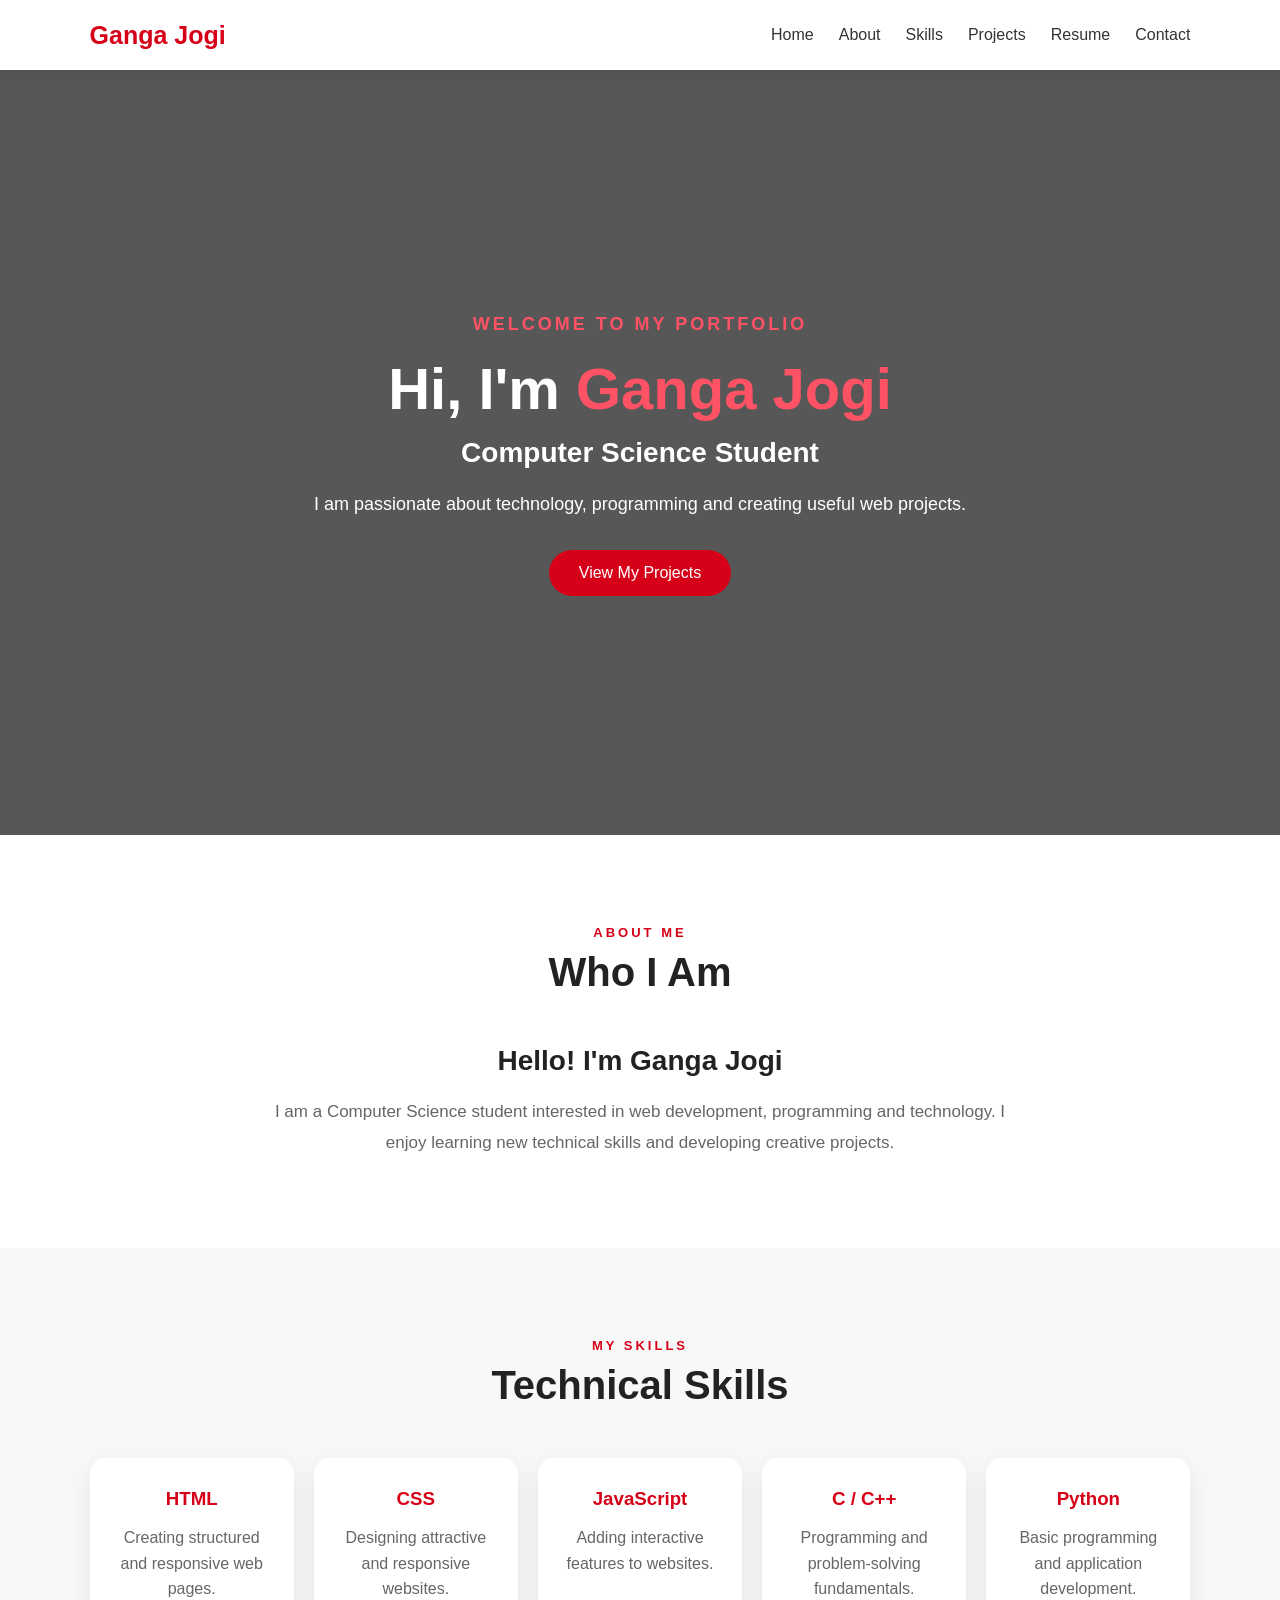
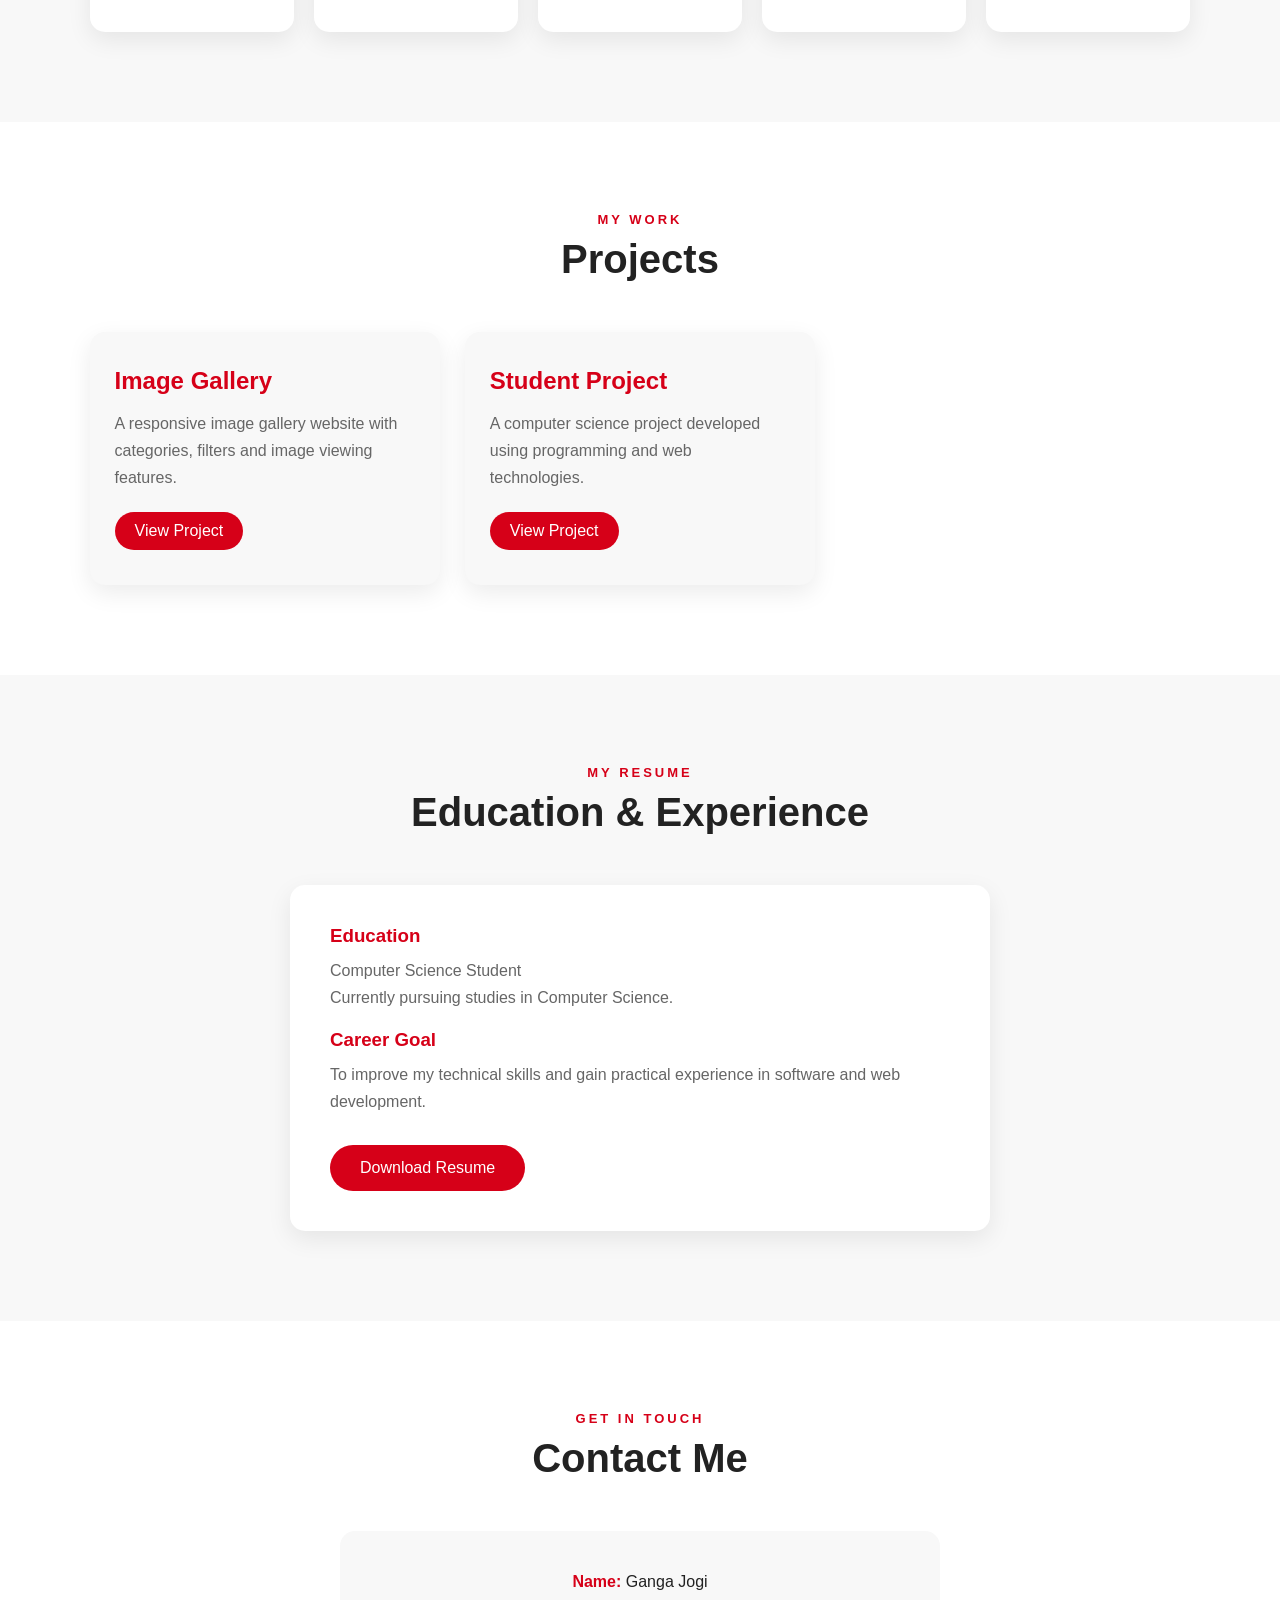
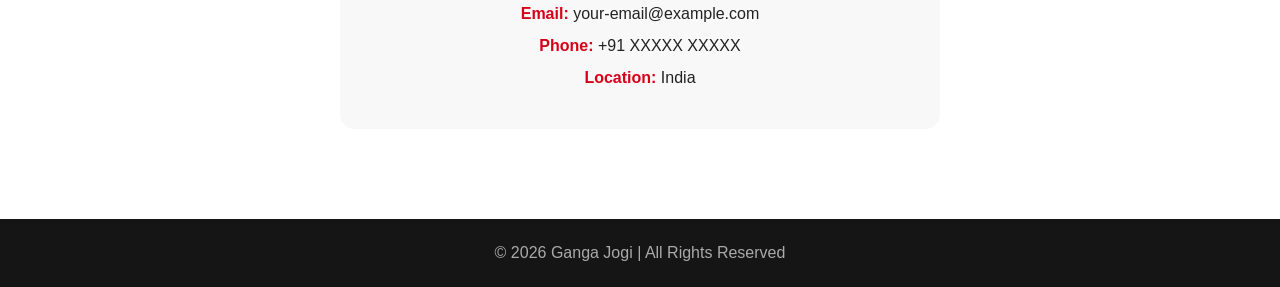
<file: index.html>
<!DOCTYPE html>
<html lang="en">

<head>
    <meta charset="UTF-8">
    <meta name="viewport" content="width=device-width, initial-scale=1.0">

    <title>Ganga Jogi | Portfolio</title>

    <link rel="stylesheet" href="style.css">
</head>

<body>

    <!-- ================= HEADER ================= -->

    <header>
        <div class="logo">Ganga Jogi</div>

        <nav>
            <a href="#home">Home</a>
            <a href="#about">About</a>
            <a href="#skills">Skills</a>
            <a href="#projects">Projects</a>
            <a href="#resume">Resume</a>
            <a href="#contact">Contact</a>
        </nav>
    </header>


    <!-- ================= HOME ================= -->

    <section class="hero" id="home">

        <div class="hero-content">

            <p class="small-title">WELCOME TO MY PORTFOLIO</p>

            <h1>Hi, I'm <span>Ganga Jogi</span></h1>

            <h2>Computer Science Student</h2>

            <p>
                I am passionate about technology, programming
                and creating useful web projects.
            </p>

            <a href="#projects" class="btn">
                View My Projects
            </a>

        </div>

    </section>


    <!-- ================= ABOUT ================= -->

    <section class="about" id="about">

        <div class="section-title">
            <p>ABOUT ME</p>
            <h2>Who I Am</h2>
        </div>

        <div class="about-content">

            <div class="about-box">

                <h3>Hello! I'm Ganga Jogi</h3>

                <p>
                    I am a Computer Science student interested in
                    web development, programming and technology.
                    I enjoy learning new technical skills and
                    developing creative projects.
                </p>

            </div>

        </div>

    </section>


    <!-- ================= SKILLS ================= -->

    <section class="skills" id="skills">

        <div class="section-title">

            <p>MY SKILLS</p>

            <h2>Technical Skills</h2>

        </div>


        <div class="skills-container">

            <div class="skill-card">
                <h3>HTML</h3>
                <p>Creating structured and responsive web pages.</p>
            </div>

            <div class="skill-card">
                <h3>CSS</h3>
                <p>Designing attractive and responsive websites.</p>
            </div>

            <div class="skill-card">
                <h3>JavaScript</h3>
                <p>Adding interactive features to websites.</p>
            </div>

            <div class="skill-card">
                <h3>C / C++</h3>
                <p>Programming and problem-solving fundamentals.</p>
            </div>

            <div class="skill-card">
                <h3>Python</h3>
                <p>Basic programming and application development.</p>
            </div>

        </div>

    </section>


    <!-- ================= PROJECTS ================= -->

    <section class="projects" id="projects">

        <div class="section-title">

            <p>MY WORK</p>

            <h2>Projects</h2>

        </div>


        <div class="project-container">

            <div class="project-card">

                <h3>Image Gallery</h3>

                <p>
                    A responsive image gallery website with
                    categories, filters and image viewing features.
                </p>
    <a href="C:\portpholio\indexhtml.html" class="project-btn">
    View Project
</a>            
            </div>

            <div class="project-card">

                <h3>Student Project</h3>

                <p>
                    A computer science project developed using
                    programming and web technologies.
                </p>
<a href="#" class="project-btn">
    View Project
</a>

            </div>

        </div>

    </section>


    <!-- ================= RESUME ================= -->

    <section class="resume" id="resume">

        <div class="section-title">

            <p>MY RESUME</p>

            <h2>Education & Experience</h2>

        </div>


        <div class="resume-box">

            <h3>Education</h3>

            <p>
                Computer Science Student
            </p>

            <p>
                Currently pursuing studies in Computer Science.
            </p>

            <br>

            <h3>Career Goal</h3>

            <p>
                To improve my technical skills and gain practical
                experience in software and web development.
            </p>

<a href="resume_ganga_jogi.pdf" class="btn" download>
    Download Resume
</a>
            
        </div>

    </section>


    <!-- ================= CONTACT ================= -->

    <section class="contact" id="contact">

        <div class="section-title">

            <p>GET IN TOUCH</p>

            <h2>Contact Me</h2>

        </div>


        <div class="contact-box">

            <p>
                <strong>Name:</strong> Ganga Jogi
            </p>

            <p>
                <strong>Email:</strong> your-email@example.com
            </p>

            <p>
                <strong>Phone:</strong> +91 XXXXX XXXXX
            </p>

            <p>
                <strong>Location:</strong> India
            </p>

        </div>

    </section>


    <!-- ================= FOOTER ================= -->

    <footer>

        <p>
            © 2026 Ganga Jogi | All Rights Reserved
        </p>

    </footer>


    <script src="script.js"></script>

</body>

</html>
</file>
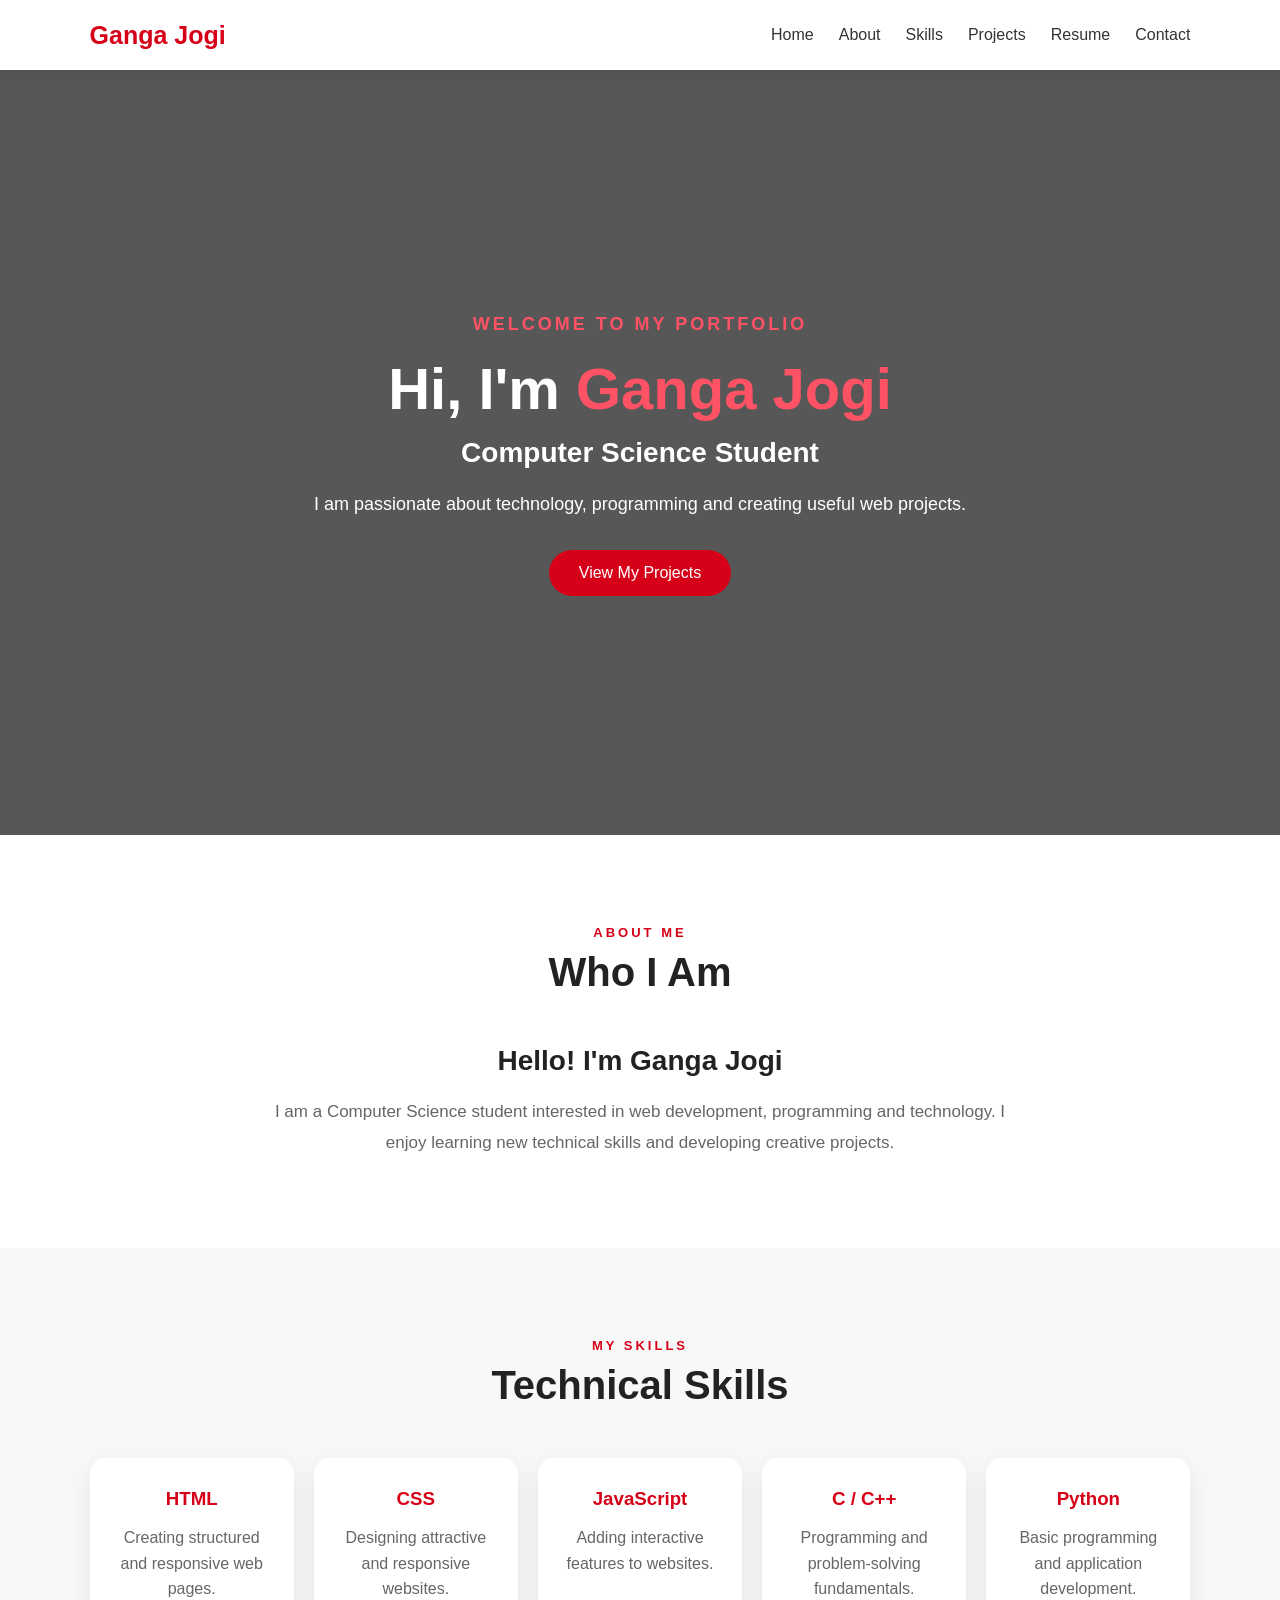
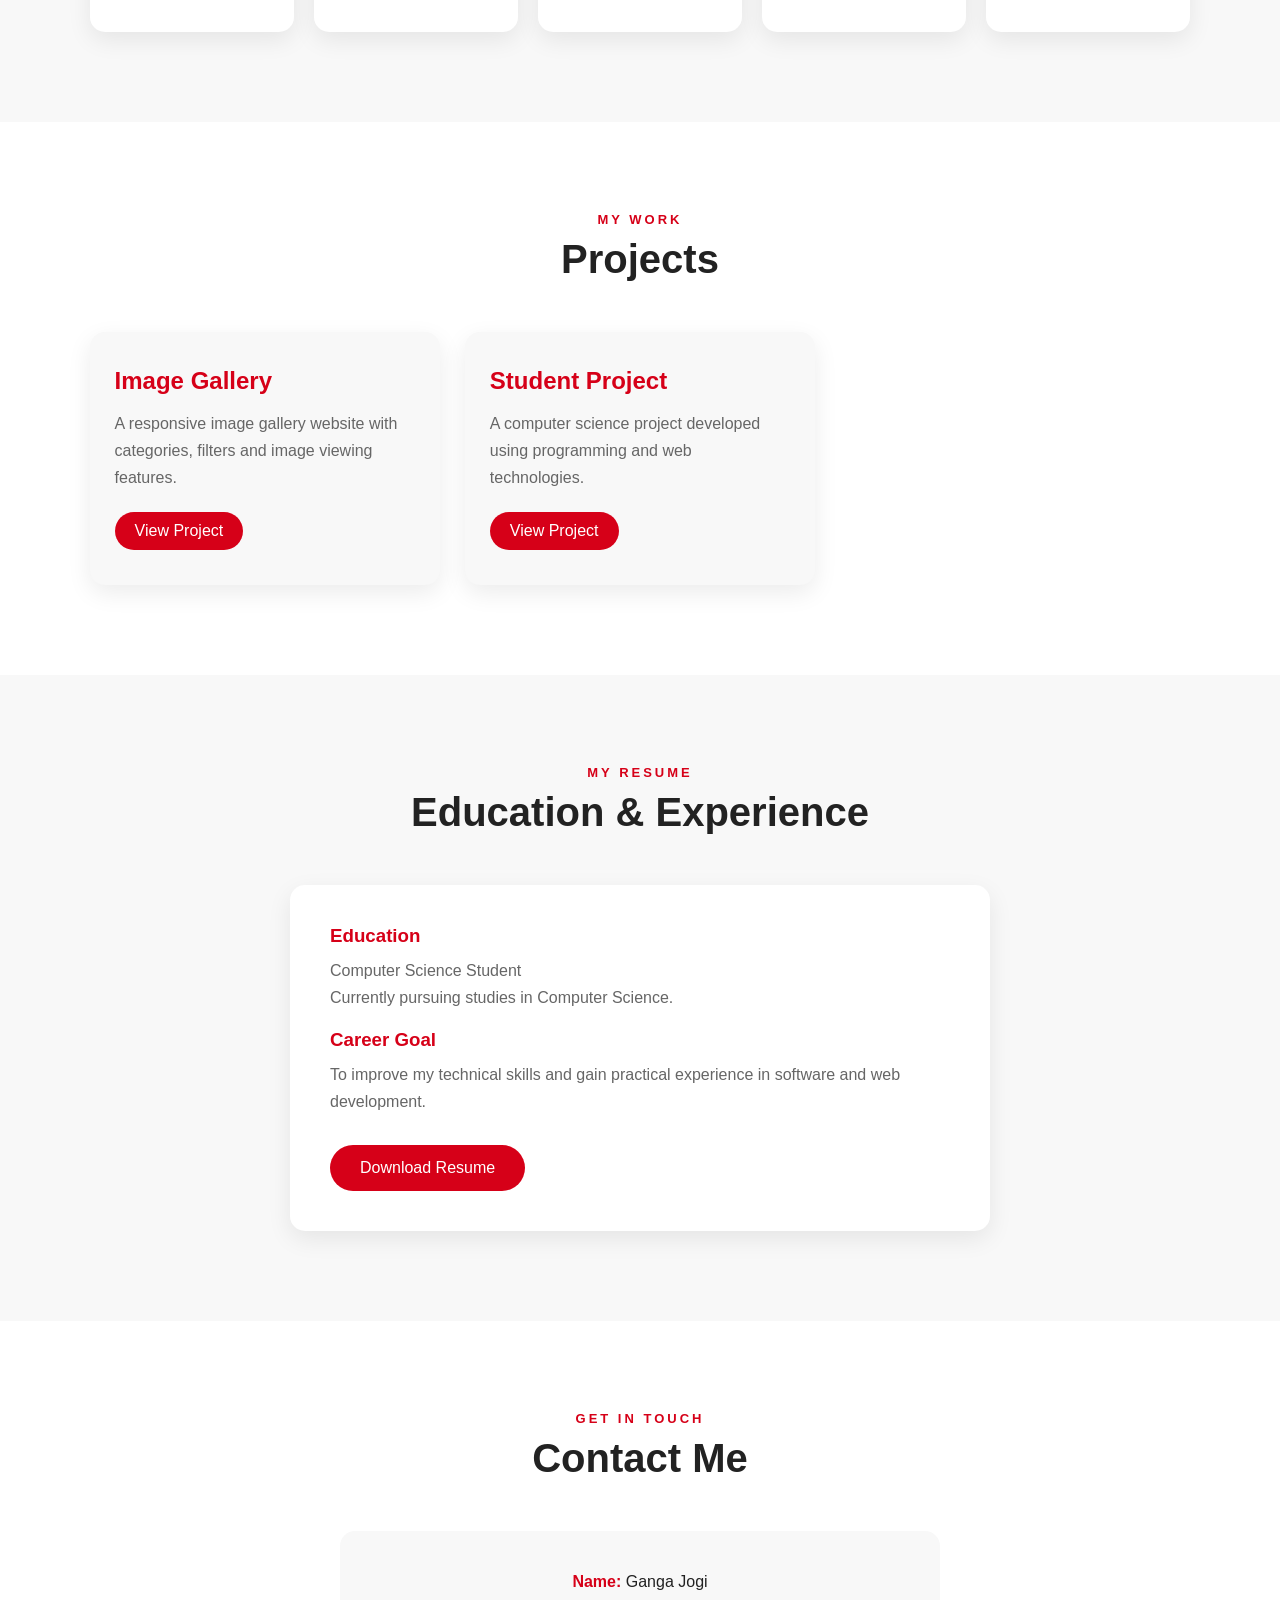
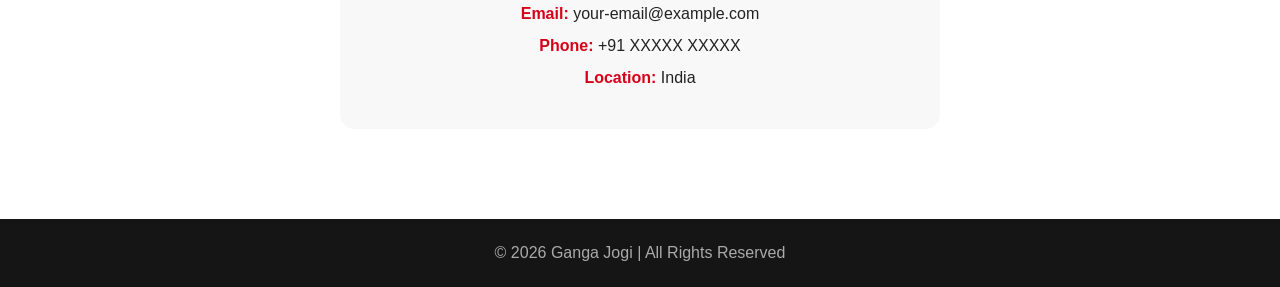
<file: codealpha__tasks1/index.html>
<!DOCTYPE html>
<html lang="en">

<head>
    <meta charset="UTF-8">
    <meta name="viewport" content="width=device-width, initial-scale=1.0">

    <title>Ganga Jogi | Portfolio</title>

    <link rel="stylesheet" href="style.css">
</head>

<body>

    <!-- ================= HEADER ================= -->

    <header>
        <div class="logo">Ganga Jogi</div>

        <nav>
            <a href="#home">Home</a>
            <a href="#about">About</a>
            <a href="#skills">Skills</a>
            <a href="#projects">Projects</a>
            <a href="#resume">Resume</a>
            <a href="#contact">Contact</a>
        </nav>
    </header>


    <!-- ================= HOME ================= -->

    <section class="hero" id="home">

        <div class="hero-content">

            <p class="small-title">WELCOME TO MY PORTFOLIO</p>

            <h1>Hi, I'm <span>Ganga Jogi</span></h1>

            <h2>Computer Science Student</h2>

            <p>
                I am passionate about technology, programming
                and creating useful web projects.
            </p>

            <a href="#projects" class="btn">
                View My Projects
            </a>

        </div>

    </section>


    <!-- ================= ABOUT ================= -->

    <section class="about" id="about">

        <div class="section-title">
            <p>ABOUT ME</p>
            <h2>Who I Am</h2>
        </div>

        <div class="about-content">

            <div class="about-box">

                <h3>Hello! I'm Ganga Jogi</h3>

                <p>
                    I am a Computer Science student interested in
                    web development, programming and technology.
                    I enjoy learning new technical skills and
                    developing creative projects.
                </p>

            </div>

        </div>

    </section>


    <!-- ================= SKILLS ================= -->

    <section class="skills" id="skills">

        <div class="section-title">

            <p>MY SKILLS</p>

            <h2>Technical Skills</h2>

        </div>


        <div class="skills-container">

            <div class="skill-card">
                <h3>HTML</h3>
                <p>Creating structured and responsive web pages.</p>
            </div>

            <div class="skill-card">
                <h3>CSS</h3>
                <p>Designing attractive and responsive websites.</p>
            </div>

            <div class="skill-card">
                <h3>JavaScript</h3>
                <p>Adding interactive features to websites.</p>
            </div>

            <div class="skill-card">
                <h3>C / C++</h3>
                <p>Programming and problem-solving fundamentals.</p>
            </div>

            <div class="skill-card">
                <h3>Python</h3>
                <p>Basic programming and application development.</p>
            </div>

        </div>

    </section>


    <!-- ================= PROJECTS ================= -->

    <section class="projects" id="projects">

        <div class="section-title">

            <p>MY WORK</p>

            <h2>Projects</h2>

        </div>


        <div class="project-container">

            <div class="project-card">

                <h3>Image Gallery</h3>

                <p>
                    A responsive image gallery website with
                    categories, filters and image viewing features.
                </p>
    <a href="#" class="project-btn">
    View Project
</a>            
            </div>

            <div class="project-card">

                <h3>Student Project</h3>

                <p>
                    A computer science project developed using
                    programming and web technologies.
                </p>
<a href="#" class="project-btn">
    View Project
</a>

            </div>

        </div>

    </section>


    <!-- ================= RESUME ================= -->

    <section class="resume" id="resume">

        <div class="section-title">

            <p>MY RESUME</p>

            <h2>Education & Experience</h2>

        </div>


        <div class="resume-box">

            <h3>Education</h3>

            <p>
                Computer Science Student
            </p>

            <p>
                Currently pursuing studies in Computer Science.
            </p>

            <br>

            <h3>Career Goal</h3>

            <p>
                To improve my technical skills and gain practical
                experience in software and web development.
            </p>

<a href="resume_ganga_jogi.pdf" class="btn" download>
    Download Resume
</a>
            
        </div>

    </section>


    <!-- ================= CONTACT ================= -->

    <section class="contact" id="contact">

        <div class="section-title">

            <p>GET IN TOUCH</p>

            <h2>Contact Me</h2>

        </div>


        <div class="contact-box">

            <p>
                <strong>Name:</strong> Ganga Jogi
            </p>

            <p>
                <strong>Email:</strong> your-email@example.com
            </p>

            <p>
                <strong>Phone:</strong> +91 XXXXX XXXXX
            </p>

            <p>
                <strong>Location:</strong> India
            </p>

        </div>

    </section>


    <!-- ================= FOOTER ================= -->

    <footer>

        <p>
            © 2026 Ganga Jogi | All Rights Reserved
        </p>

    </footer>


    <script src="script.js"></script>

</body>

</html>
</file>
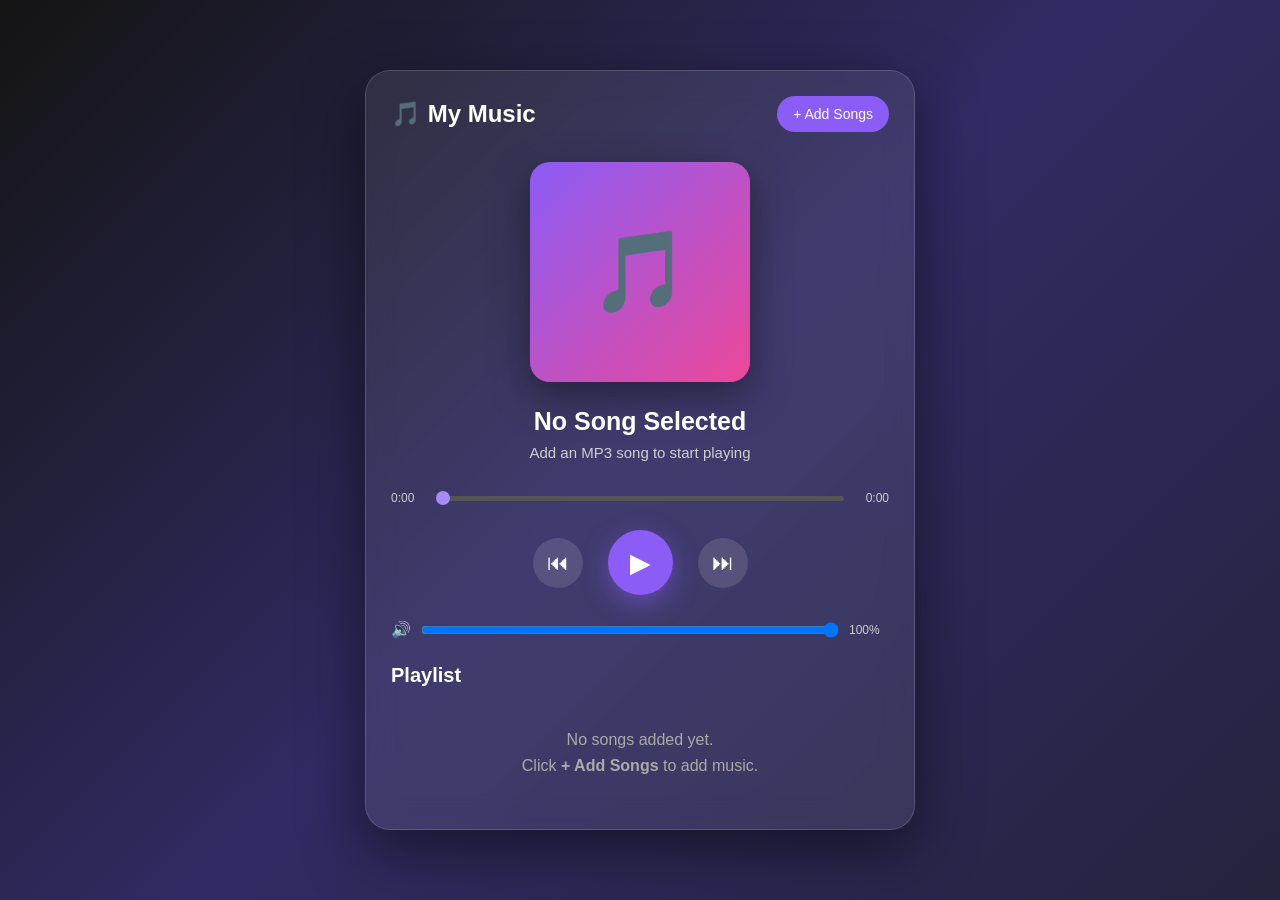
<file: musicsystem/index.html>
<!DOCTYPE html>
<html lang="en">

<head>
    <meta charset="UTF-8">
    <meta name="viewport" content="width=device-width, initial-scale=1.0">

    <title>Music Player</title>

    <link rel="stylesheet" href="style.css">
</head>

<body>

    <div class="music-player">

        <!-- HEADER -->
        <header>
            <div class="logo">🎵 My Music</div>
            <button class="add-btn" onclick="document.getElementById('songInput').click()">
                + Add Songs
            </button>

            <input
                type="file"
                id="songInput"
                accept="audio/*"
                multiple
                hidden
            >
        </header>


        <!-- PLAYER -->
        <main>

            <div class="album-area">

                <div class="album-cover" id="albumCover">
                    🎵
                </div>

                <div class="song-info">

                    <h1 id="songTitle">No Song Selected</h1>

                    <p id="artistName">Add an MP3 song to start playing</p>

                </div>

            </div>


            <!-- AUDIO -->
            <audio id="audio"></audio>


            <!-- PROGRESS -->
            <div class="progress-area">

                <span id="currentTime">0:00</span>

                <input
                    type="range"
                    id="progressBar"
                    value="0"
                    min="0"
                    max="100"
                >

                <span id="duration">0:00</span>

            </div>


            <!-- CONTROLS -->
            <div class="controls">

                <button id="previousBtn" class="control-btn">
                    ⏮
                </button>

                <button id="playBtn" class="play-btn">
                    ▶
                </button>

                <button id="nextBtn" class="control-btn">
                    ⏭
                </button>

            </div>


            <!-- VOLUME -->
            <div class="volume-area">

                <span>🔊</span>

                <input
                    type="range"
                    id="volumeBar"
                    min="0"
                    max="1"
                    step="0.01"
                    value="1"
                >

                <span id="volumeText">100%</span>

            </div>


            <!-- PLAYLIST -->
            <section class="playlist-section">

                <h2>Playlist</h2>

                <div id="playlist">

                    <div class="empty-message">
                        No songs added yet.
                        <br>
                        Click <b>+ Add Songs</b> to add music.
                    </div>

                </div>

            </section>

        </main>

    </div>


    <script src="script.js"></script>

</body>

</html>
</file>
<file: style.css>
* {
    margin: 0;
    padding: 0;
    box-sizing: border-box;
}

html {
    scroll-behavior: smooth;
}

body {
    font-family: Arial, sans-serif;
    background: #f8f8f8;
    color: #222;
}


/* ================= HEADER ================= */

header {
    width: 100%;
    min-height: 70px;

    display: flex;
    justify-content: space-between;
    align-items: center;

    padding: 0 7%;

    background: white;

    box-shadow: 0 3px 15px rgba(0,0,0,0.08);

    position: sticky;
    top: 0;

    z-index: 1000;
}

.logo {
    font-size: 25px;
    font-weight: bold;
    color: #d60018;
}

nav {
    display: flex;
    gap: 25px;
}

nav a {
    text-decoration: none;
    color: #333;
    font-weight: 500;
    transition: 0.3s;
}

nav a:hover {
    color: #d60018;
}


/* ================= HERO ================= */

.hero {
    min-height: 85vh;

    display: flex;
    justify-content: center;
    align-items: center;

    text-align: center;

    padding: 40px 7%;

    background:
        linear-gradient(
            rgba(0,0,0,0.65),
            rgba(0,0,0,0.65)
        ),
        url("https://images.unsplash.com/photo-1497366754035-f200968a6e72?auto=format&fit=crop&w=1600&q=80");

    background-size: cover;
    background-position: center;
}

.hero-content {
    color: white;
    max-width: 800px;
}

.small-title {
    color: #ff5265;
    font-size: 14px;
    letter-spacing: 3px;
    font-weight: bold;
    margin-bottom: 15px;
}

.hero h1 {
    font-size: 58px;
    margin-bottom: 15px;
}

.hero h1 span {
    color: #ff5265;
}

.hero h2 {
    font-size: 28px;
    margin-bottom: 20px;
}

.hero p {
    font-size: 18px;
    line-height: 1.7;
}

.btn {
    display: inline-block;

    margin-top: 30px;

    padding: 14px 30px;

    background: #d60018;

    color: white;

    text-decoration: none;

    border-radius: 30px;

    transition: 0.3s;
}

.btn:hover {
    background: #a90012;
    transform: translateY(-3px);
}


/* ================= COMMON SECTION ================= */

section {
    padding: 90px 7%;
}

.section-title {
    text-align: center;
    margin-bottom: 50px;
}

.section-title p {
    color: #d60018;
    font-weight: bold;
    letter-spacing: 3px;
    font-size: 13px;
}

.section-title h2 {
    font-size: 40px;
    margin-top: 10px;
}


/* ================= ABOUT ================= */

.about {
    background: white;
}

.about-content {
    display: flex;
    justify-content: center;
}

.about-box {
    max-width: 750px;
    text-align: center;
}

.about-box h3 {
    font-size: 28px;
    margin-bottom: 20px;
}

.about-box p {
    color: #666;
    line-height: 1.8;
    font-size: 17px;
}


/* ================= SKILLS ================= */

.skills {
    background: #f8f8f8;
}

.skills-container {
    display: grid;
    grid-template-columns: repeat(5, 1fr);
    gap: 20px;
}

.skill-card {
    background: white;

    padding: 30px 20px;

    text-align: center;

    border-radius: 15px;

    box-shadow: 0 8px 25px rgba(0,0,0,0.08);

    transition: 0.3s;
}

.skill-card:hover {
    transform: translateY(-8px);
}

.skill-card h3 {
    color: #d60018;
    margin-bottom: 15px;
}

.skill-card p {
    color: #666;
    line-height: 1.6;
}


/* ================= PROJECTS ================= */

.projects {
    background: white;
}

.project-container {
    display: grid;

    grid-template-columns: repeat(3, 1fr);

    gap: 25px;
}

.project-card {
    background: #f8f8f8;

    padding: 35px 25px;

    border-radius: 15px;

    box-shadow: 0 8px 25px rgba(0,0,0,0.08);

    transition: 0.3s;
}

.project-card:hover {
    transform: translateY(-8px);
}

.project-card h3 {
    font-size: 24px;
    color: #d60018;
    margin-bottom: 15px;
}

.project-card p {
    color: #666;
    line-height: 1.7;
}

.project-btn {
    display: inline-block;

    margin-top: 20px;

    padding: 10px 20px;

    border-radius: 25px;

    background: #d60018;

    color: white;

    text-decoration: none;
}

.project-btn:hover {
    background: #a90012;
}


/* ================= RESUME ================= */

.resume {
    background: #f8f8f8;
}

.resume-box {
    max-width: 700px;

    margin: auto;

    background: white;

    padding: 40px;

    border-radius: 15px;

    box-shadow: 0 8px 25px rgba(0,0,0,0.08);
}

.resume-box h3 {
    color: #d60018;
    margin-bottom: 10px;
}

.resume-box p {
    color: #666;
    line-height: 1.7;
}


/* ================= CONTACT ================= */

.contact {
    background: white;
}

.contact-box {
    max-width: 600px;

    margin: auto;

    background: #f8f8f8;

    padding: 35px;

    border-radius: 15px;

    line-height: 2;

    text-align: center;
}

.contact-box strong {
    color: #d60018;
}


/* ================= FOOTER ================= */

footer {
    background: #151515;

    color: #aaa;

    text-align: center;

    padding: 25px;
}


/* ================= RESPONSIVE ================= */

@media (max-width: 1000px) {

    .skills-container {
        grid-template-columns: repeat(3, 1fr);
    }

    .hero h1 {
        font-size: 50px;
    }

}


@media (max-width: 750px) {

    header {
        flex-direction: column;
        gap: 15px;
        padding: 20px 5%;
    }

    nav {
        gap: 15px;
        flex-wrap: wrap;
        justify-content: center;
    }

    nav a {
        font-size: 14px;
    }

    .hero {
        min-height: 75vh;
    }

    .hero h1 {
        font-size: 40px;
    }

    .hero h2 {
        font-size: 23px;
    }

    section {
        padding: 60px 5%;
    }

    .skills-container {
        grid-template-columns: repeat(2, 1fr);
    }

    .project-container {
        grid-template-columns: 1fr;
    }

}


@media (max-width: 500px) {

    .hero h1 {
        font-size: 34px;
    }

    .hero h2 {
        font-size: 20px;
    }

    .hero p {
        font-size: 16px;
    }

    .section-title h2 {
        font-size: 32px;
    }

    .skills-container {
        grid-template-columns: 1fr;
    }

    .resume-box {
        padding: 25px;
    }

}
</file>
<file: codealpha__tasks1/style.css>
* {
    margin: 0;
    padding: 0;
    box-sizing: border-box;
}

html {
    scroll-behavior: smooth;
}

body {
    font-family: Arial, sans-serif;
    background: #f8f8f8;
    color: #222;
}


/* ================= HEADER ================= */

header {
    width: 100%;
    min-height: 70px;

    display: flex;
    justify-content: space-between;
    align-items: center;

    padding: 0 7%;

    background: white;

    box-shadow: 0 3px 15px rgba(0,0,0,0.08);

    position: sticky;
    top: 0;

    z-index: 1000;
}

.logo {
    font-size: 25px;
    font-weight: bold;
    color: #d60018;
}

nav {
    display: flex;
    gap: 25px;
}

nav a {
    text-decoration: none;
    color: #333;
    font-weight: 500;
    transition: 0.3s;
}

nav a:hover {
    color: #d60018;
}


/* ================= HERO ================= */

.hero {
    min-height: 85vh;

    display: flex;
    justify-content: center;
    align-items: center;

    text-align: center;

    padding: 40px 7%;

    background:
        linear-gradient(
            rgba(0,0,0,0.65),
            rgba(0,0,0,0.65)
        ),
        url("https://images.unsplash.com/photo-1497366754035-f200968a6e72?auto=format&fit=crop&w=1600&q=80");

    background-size: cover;
    background-position: center;
}

.hero-content {
    color: white;
    max-width: 800px;
}

.small-title {
    color: #ff5265;
    font-size: 14px;
    letter-spacing: 3px;
    font-weight: bold;
    margin-bottom: 15px;
}

.hero h1 {
    font-size: 58px;
    margin-bottom: 15px;
}

.hero h1 span {
    color: #ff5265;
}

.hero h2 {
    font-size: 28px;
    margin-bottom: 20px;
}

.hero p {
    font-size: 18px;
    line-height: 1.7;
}

.btn {
    display: inline-block;

    margin-top: 30px;

    padding: 14px 30px;

    background: #d60018;

    color: white;

    text-decoration: none;

    border-radius: 30px;

    transition: 0.3s;
}

.btn:hover {
    background: #a90012;
    transform: translateY(-3px);
}


/* ================= COMMON SECTION ================= */

section {
    padding: 90px 7%;
}

.section-title {
    text-align: center;
    margin-bottom: 50px;
}

.section-title p {
    color: #d60018;
    font-weight: bold;
    letter-spacing: 3px;
    font-size: 13px;
}

.section-title h2 {
    font-size: 40px;
    margin-top: 10px;
}


/* ================= ABOUT ================= */

.about {
    background: white;
}

.about-content {
    display: flex;
    justify-content: center;
}

.about-box {
    max-width: 750px;
    text-align: center;
}

.about-box h3 {
    font-size: 28px;
    margin-bottom: 20px;
}

.about-box p {
    color: #666;
    line-height: 1.8;
    font-size: 17px;
}


/* ================= SKILLS ================= */

.skills {
    background: #f8f8f8;
}

.skills-container {
    display: grid;
    grid-template-columns: repeat(5, 1fr);
    gap: 20px;
}

.skill-card {
    background: white;

    padding: 30px 20px;

    text-align: center;

    border-radius: 15px;

    box-shadow: 0 8px 25px rgba(0,0,0,0.08);

    transition: 0.3s;
}

.skill-card:hover {
    transform: translateY(-8px);
}

.skill-card h3 {
    color: #d60018;
    margin-bottom: 15px;
}

.skill-card p {
    color: #666;
    line-height: 1.6;
}


/* ================= PROJECTS ================= */

.projects {
    background: white;
}

.project-container {
    display: grid;

    grid-template-columns: repeat(3, 1fr);

    gap: 25px;
}

.project-card {
    background: #f8f8f8;

    padding: 35px 25px;

    border-radius: 15px;

    box-shadow: 0 8px 25px rgba(0,0,0,0.08);

    transition: 0.3s;
}

.project-card:hover {
    transform: translateY(-8px);
}

.project-card h3 {
    font-size: 24px;
    color: #d60018;
    margin-bottom: 15px;
}

.project-card p {
    color: #666;
    line-height: 1.7;
}

.project-btn {
    display: inline-block;

    margin-top: 20px;

    padding: 10px 20px;

    border-radius: 25px;

    background: #d60018;

    color: white;

    text-decoration: none;
}

.project-btn:hover {
    background: #a90012;
}


/* ================= RESUME ================= */

.resume {
    background: #f8f8f8;
}

.resume-box {
    max-width: 700px;

    margin: auto;

    background: white;

    padding: 40px;

    border-radius: 15px;

    box-shadow: 0 8px 25px rgba(0,0,0,0.08);
}

.resume-box h3 {
    color: #d60018;
    margin-bottom: 10px;
}

.resume-box p {
    color: #666;
    line-height: 1.7;
}


/* ================= CONTACT ================= */

.contact {
    background: white;
}

.contact-box {
    max-width: 600px;

    margin: auto;

    background: #f8f8f8;

    padding: 35px;

    border-radius: 15px;

    line-height: 2;

    text-align: center;
}

.contact-box strong {
    color: #d60018;
}


/* ================= FOOTER ================= */

footer {
    background: #151515;

    color: #aaa;

    text-align: center;

    padding: 25px;
}


/* ================= RESPONSIVE ================= */

@media (max-width: 1000px) {

    .skills-container {
        grid-template-columns: repeat(3, 1fr);
    }

    .hero h1 {
        font-size: 50px;
    }

}


@media (max-width: 750px) {

    header {
        flex-direction: column;
        gap: 15px;
        padding: 20px 5%;
    }

    nav {
        gap: 15px;
        flex-wrap: wrap;
        justify-content: center;
    }

    nav a {
        font-size: 14px;
    }

    .hero {
        min-height: 75vh;
    }

    .hero h1 {
        font-size: 40px;
    }

    .hero h2 {
        font-size: 23px;
    }

    section {
        padding: 60px 5%;
    }

    .skills-container {
        grid-template-columns: repeat(2, 1fr);
    }

    .project-container {
        grid-template-columns: 1fr;
    }

}


@media (max-width: 500px) {

    .hero h1 {
        font-size: 34px;
    }

    .hero h2 {
        font-size: 20px;
    }

    .hero p {
        font-size: 16px;
    }

    .section-title h2 {
        font-size: 32px;
    }

    .skills-container {
        grid-template-columns: 1fr;
    }

    .resume-box {
        padding: 25px;
    }

}
</file>
<file: musicsystem/style.css>
*
     {
    margin: 0;
    padding: 0;
    box-sizing: border-box;
}

body {
    font-family: Arial, Helvetica, sans-serif;
    min-height: 100vh;

    display: flex;
    justify-content: center;
    align-items: center;

    background: linear-gradient(135deg, #141414, #302b63, #24243e);

    color: white;

    padding: 20px;
}


/* MAIN PLAYER */

.music-player {
    width: 100%;
    max-width: 550px;

    background: rgba(255, 255, 255, 0.08);

    backdrop-filter: blur(15px);

    border: 1px solid rgba(255, 255, 255, 0.15);

    border-radius: 25px;
padding: 25px;

    box-shadow: 0 20px 60px rgba(0, 0, 0, 0.5);
}


/* HEADER */

header {
    display: flex;
    justify-content: space-between;
    align-items: center;

    margin-bottom: 30px;
}

.logo {
    font-size: 24px;
    font-weight: bold;
}

.add-btn {
    border: none;

    background: #8b5cf6;

    color: white;

    padding: 10px 16px;

    border-radius: 20px;

    cursor: pointer;

    font-size: 14px;

    transition: 0.3s;
}

.add-btn:hover {
    background: #7c3aed;

    transform: scale(1.05);
}


/* ALBUM */

.album-area {
    text-align: center;
}

.album-cover {
    width: 220px;
    height: 220px;

    margin: auto;

    display: flex;
    justify-content: center;
    align-items: center;

    border-radius: 20px;

    font-size: 80px;

    background: linear-gradient(135deg, #8b5cf6, #ec4899);

    box-shadow: 0 15px 40px rgba(0, 0, 0, 0.4);

    margin-bottom: 25px;
}

.song-info h1 {
    font-size: 25px;

    margin-bottom: 8px;
}

.song-info p {
    color: #cfcfcf;

    font-size: 15px;
}


/* PROGRESS */

.progress-area {
    display: flex;

    align-items: center;

    gap: 10px;

    margin-top: 30px;
}

.progress-area span {
    font-size: 12px;

    color: #ccc;

    min-width: 35px;
}

.progress-area span:last-child {
    text-align: right;
}


#progressBar {
    flex: 1;

    appearance: none;

    height: 5px;

    border-radius: 5px;

    background: #555;

    cursor: pointer;
}

#progressBar::-webkit-slider-thumb {
    appearance: none;

    width: 14px;
    height: 14px;

    border-radius: 50%;

    background: #a78bfa;

    cursor: pointer;
}


/* CONTROLS */

.controls {
    display: flex;

    justify-content: center;

    align-items: center;

    gap: 25px;

    margin: 25px 0;
}

.control-btn,
.play-btn {
    border: none;

    cursor: pointer;

    display: flex;

    justify-content: center;

    align-items: center;

    border-radius: 50%;

    color: white;

    transition: 0.3s;
}

.control-btn {
    width: 50px;
    height: 50px;

    font-size: 22px;

    background: rgba(255, 255, 255, 0.12);
}

.control-btn:hover {
    background: rgba(255, 255, 255, 0.25);

    transform: scale(1.1);
}

.play-btn {
    width: 65px;
    height: 65px;

    font-size: 27px;

    background: #8b5cf6;

    box-shadow: 0 8px 25px rgba(139, 92, 246, 0.5);
}

.play-btn:hover {
    transform: scale(1.08);

    background: #7c3aed;
}


/* VOLUME */

.volume-area {
    display: flex;

    align-items: center;

    gap: 10px;

    margin-bottom: 25px;
}

#volumeBar {
    flex: 1;

    cursor: pointer;
}

#volumeText {
    width: 40px;

    font-size: 12px;

    color: #ccc;
}


/* PLAYLIST */

.playlist-section h2 {
    margin-bottom: 15px;

    font-size: 20px;
}

#playlist {
    max-height: 220px;

    overflow-y: auto;
}

.song-item {
    display: flex;

    align-items: center;

    justify-content: space-between;

    padding: 12px 15px;

    margin-bottom: 8px;

    background: rgba(255, 255, 255, 0.08);

    border-radius: 12px;

    cursor: pointer;

    transition: 0.3s;
}

.song-item:hover {
    background: rgba(255, 255, 255, 0.16);
}

.song-item.active {
    background: rgba(139, 92, 246, 0.5);
}

.song-number {
    width: 30px;

    color: #bbb;
}

.song-name {
    flex: 1;

    font-size: 14px;

    white-space: nowrap;

    overflow: hidden;

    text-overflow: ellipsis;
}

.song-duration {
    color: #aaa;

    font-size: 12px;
}

.empty-message {
    text-align: center;

    color: #aaa;

    padding: 25px 10px;

    line-height: 1.6;
}


/* MOBILE */

@media (max-width: 600px) {

    body {
        padding: 10px;
    }

    .music-player {
        padding: 18px;

        border-radius: 20px;
    }

    .logo {
        font-size: 20px;
    }

    .add-btn {
        padding: 8px 12px;

        font-size: 12px;
    }

    .album-cover {
        width: 180px;
        height: 180px;

        font-size: 65px;
    }

    .song-info h1 {
        font-size: 21px;
    }

    .controls {
        gap: 15px;
    }
}
</file>
